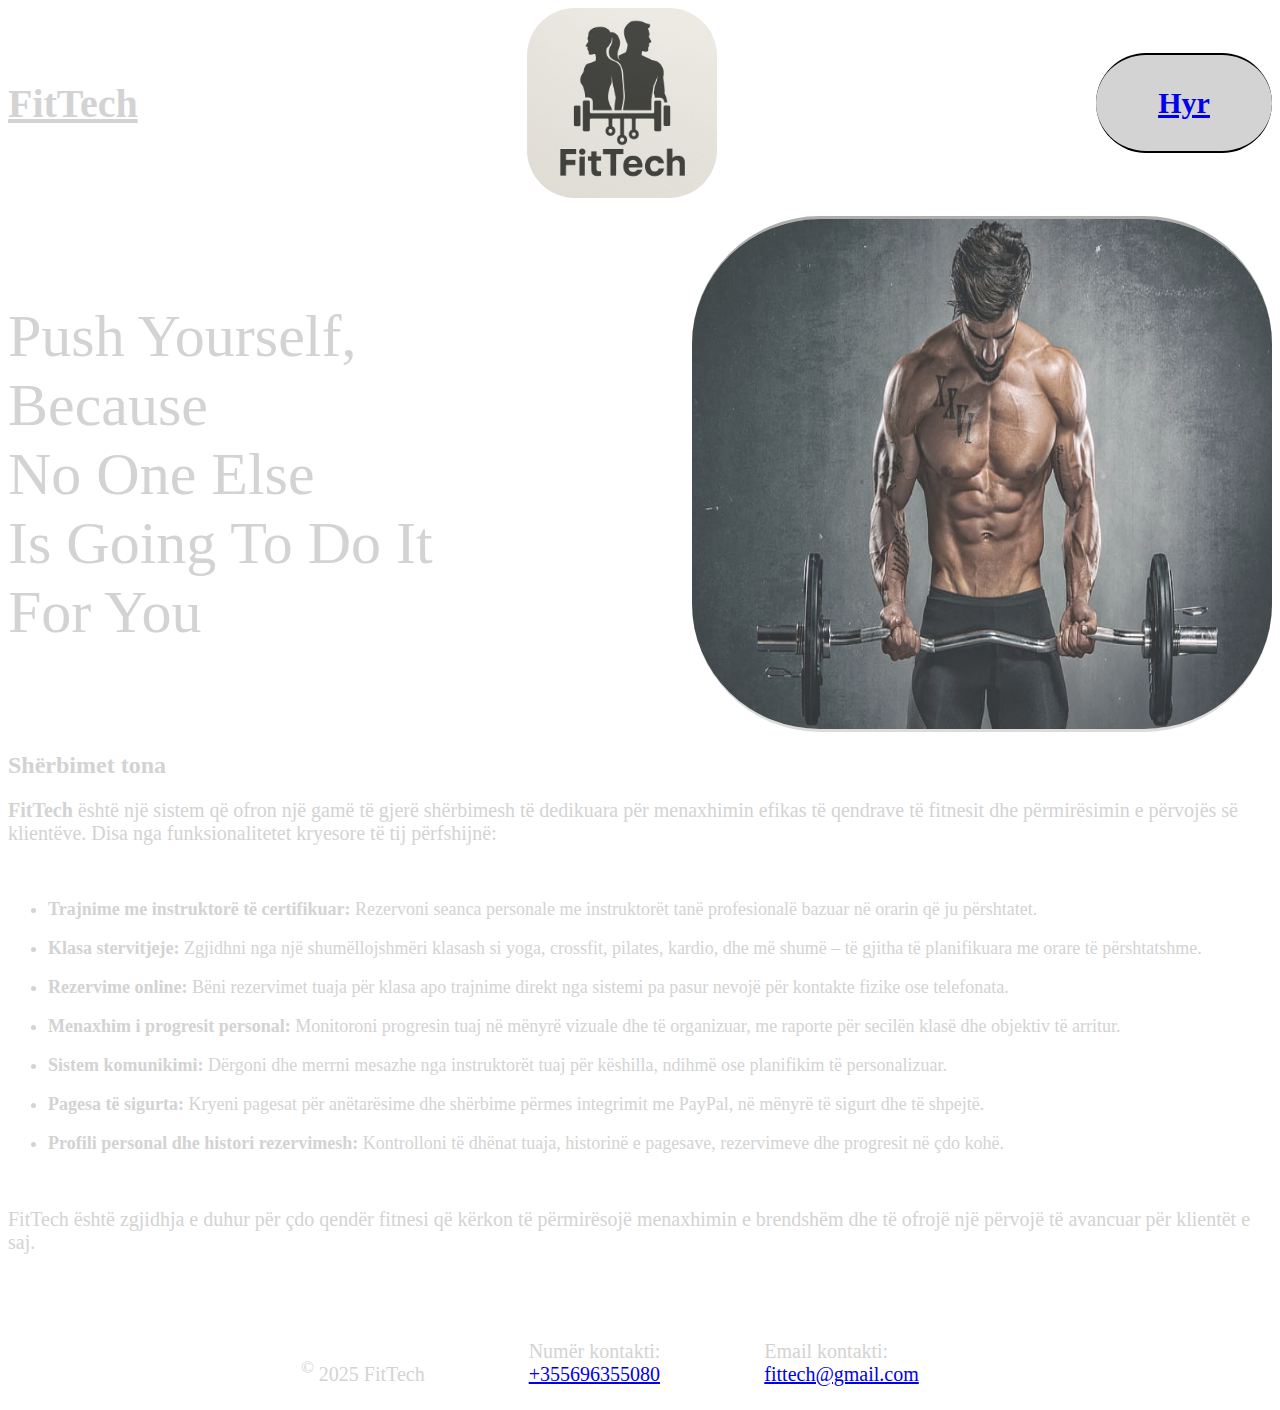
<file: index.html>
<!DOCTYPE html>
<html lang="en">
<head>
    <title>FitTech - Faqja kryesore</title>
    <meta charset="UTF-8">
    <meta name="viewport" content="width=device-width, initial-scale=1.0">
<link rel="stylesheet" href="Projekt.css">
</head>
<body>

    <header> 
        <h1>FitTech</h1>
        <img src="logo.jpg" alt="Imazh" style="margin-left: 30%;" />
        <button><a href="login.html"><h2>Hyr</h2></a></button>
    </header>   

    <br>

    <header>
    	<p>Push Yourself, Because <br>No One Else<br> Is Going To Do It<br> For You<br> </p>    
    	<img src="foto.jpg" style="width:580px; 
    								height:510px; 
    								border-radius: 8em; 
    								border-block-style: inset; 
    								border-block-end-color: lightgrey;
    								opacity: 0.8;
    								margin-right: 0%;">
    </header>

    <section>
        <h2 class="sherbimet">Shërbimet tona</h2>
        <p class="sherbime"><strong>FitTech</strong> është një sistem që ofron një gamë të gjerë shërbimesh të dedikuara për menaxhimin efikas të qendrave të fitnesit dhe përmirësimin e përvojës së klientëve. Disa nga funksionalitetet kryesore të tij përfshijnë:</p>

        <br>

       <ul class="sherbimeLista">
            <li class="sherbim"><strong>Trajnime me instruktorë të certifikuar:</strong> Rezervoni seanca personale me instruktorët tanë profesionalë bazuar në orarin që ju përshtatet.</li>
            <br>

            <li class="sherbim"><strong>Klasa stervitjeje:</strong> Zgjidhni nga një shumëllojshmëri klasash si yoga, crossfit, pilates, kardio, dhe më shumë – të gjitha të planifikuara me orare të përshtatshme.</li>   
            <br>

            <li class="sherbim"><strong>Rezervime online:</strong> Bëni rezervimet tuaja për klasa apo trajnime direkt nga sistemi pa pasur nevojë për kontakte fizike ose telefonata.</li>
            <br>

            <li class="sherbim"><strong>Menaxhim i progresit personal:</strong> Monitoroni progresin tuaj në mënyrë vizuale dhe të organizuar, me raporte për secilën klasë dhe objektiv të arritur.</li>
            <br>

            <li class="sherbim"><strong>Sistem komunikimi:</strong> Dërgoni dhe merrni mesazhe nga instruktorët tuaj për këshilla, ndihmë ose planifikim të personalizuar.</li>
            <br>

            <li class="sherbim"><strong>Pagesa të sigurta:</strong> Kryeni pagesat për anëtarësime dhe shërbime përmes integrimit me PayPal, në mënyrë të sigurt dhe të shpejtë.</li>
            <br>

            <li class="sherbim"><strong>Profili personal dhe histori rezervimesh:</strong> Kontrolloni të dhënat tuaja, historinë e pagesave, rezervimeve dhe progresit në çdo kohë.</li>
        </ul>
        
        <br>

        <p class="sherbime">FitTech është zgjidhja e duhur për çdo qendër fitnesi që kërkon të përmirësojë menaxhimin e brendshëm dhe të ofrojë një përvojë të avancuar për klientët e saj.</p>
    </section>

    <footer style="color: lightgrey;">
        <div style="margin-top: 50px;">

            <ul class="social">
                
                 <li class="cpy"><sup>&#169;</sup> 2025 FitTech
                 </li>


                <li class="contact-number">
                Numër kontakti:<br><a href="tel:+3556953080">+355696355080</a></li>

                <li class="address">Email kontakti:<br>
                <a href="mailto:fittech@gmail.com">fittech@gmail.com</a></li>

            </ul>
        </div>
    </footer>

</body>
</html>
</file>
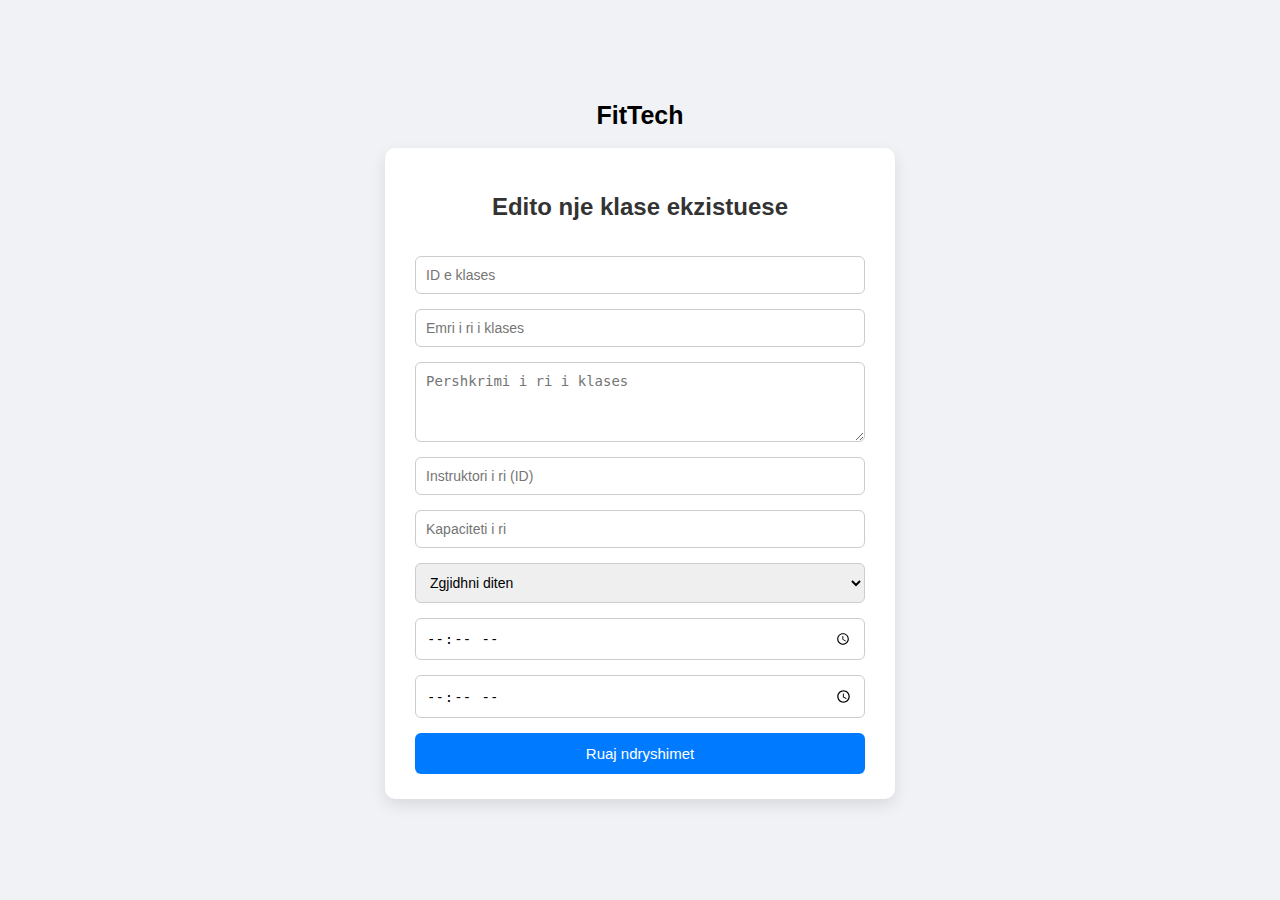
<file: edito_klase.html>
<!DOCTYPE html>
<html>
<head>
    <title>Edito klase</title>
    <style>
        body {
            font-family: Arial, sans-serif;
            background-color: #f0f2f5;
            margin: 0;
            padding: 0;
            display: flex;
            flex-direction: column;
            align-items: center;
            justify-content: center;
            height: 100vh;
        }

        h2 {
            color: #333;
            margin-bottom: 20px;
            font-size: 24px;
        }

        form {
            background-color: #fff;
            padding: 25px 30px;
            border-radius: 10px;
            box-shadow: 0 6px 16px rgba(0, 0, 0, 0.1);
            width: 100%;
            max-width: 450px;
            display: flex;
            flex-direction: column;
            gap: 15px;
        }

        input[type="text"],
        input[type="number"],
        input[type="time"],
        select,
        textarea {
            padding: 10px;
            border: 1px solid #ccc;
            border-radius: 6px;
            font-size: 14px;
            width: 100%;
            box-sizing: border-box;
        }

        textarea {
            resize: vertical;
            min-height: 80px;
        }

        button {
            padding: 12px;
            background-color: #007bff;
            color: white;
            font-size: 15px;
            border: none;
            border-radius: 6px;
            cursor: pointer;
            transition: background-color 0.3s;
        }

        button:hover {
            background-color: #0056b3;
        }
    </style>
</head>
<body>
   <div style="font-size: 25px; font-weight:bold ;">FitTech</div><br>
    <form action="edito_klase_process.php" method="POST">

        <h2 style="text-align: center;">Edito nje klase ekzistuese</h2>

        <input type="number" name="id_klase" placeholder="ID e klases" required>

    
        <input type="text" name="emer_klase" placeholder="Emri i ri i klases" required>

        
        <textarea name="pershkrimi" placeholder="Pershkrimi i ri i klases" required></textarea>

       
        <input type="number" name="id_instruktori" placeholder="Instruktori i ri (ID)" required>

        
        <input type="number" name="kapaciteti_max" placeholder="Kapaciteti i ri" required>

        <select name="dita" required>
    <option value="">Zgjidhni diten</option>
    <option value="E Hene">E hene</option>
    <option value="E Marte">E marte</option>
    <option value="E Merkure">E merkure</option>
    <option value="E Enjte">E enjte</option>
    <option value="E Premte">E premte</option>
    <option value="E Shtune">E shtune</option>
    <option value="E Diele">E diele</option>
         </select>

       <input type="time" name="ora_fillimit" required placeholder="Ora e fillimit">
       <input type="time" name="ora_mbarimit" required placeholder="Ora e mbarimit">

        <button type="submit">Ruaj ndryshimet</button>
    </form>
</body>
</html>
</file>
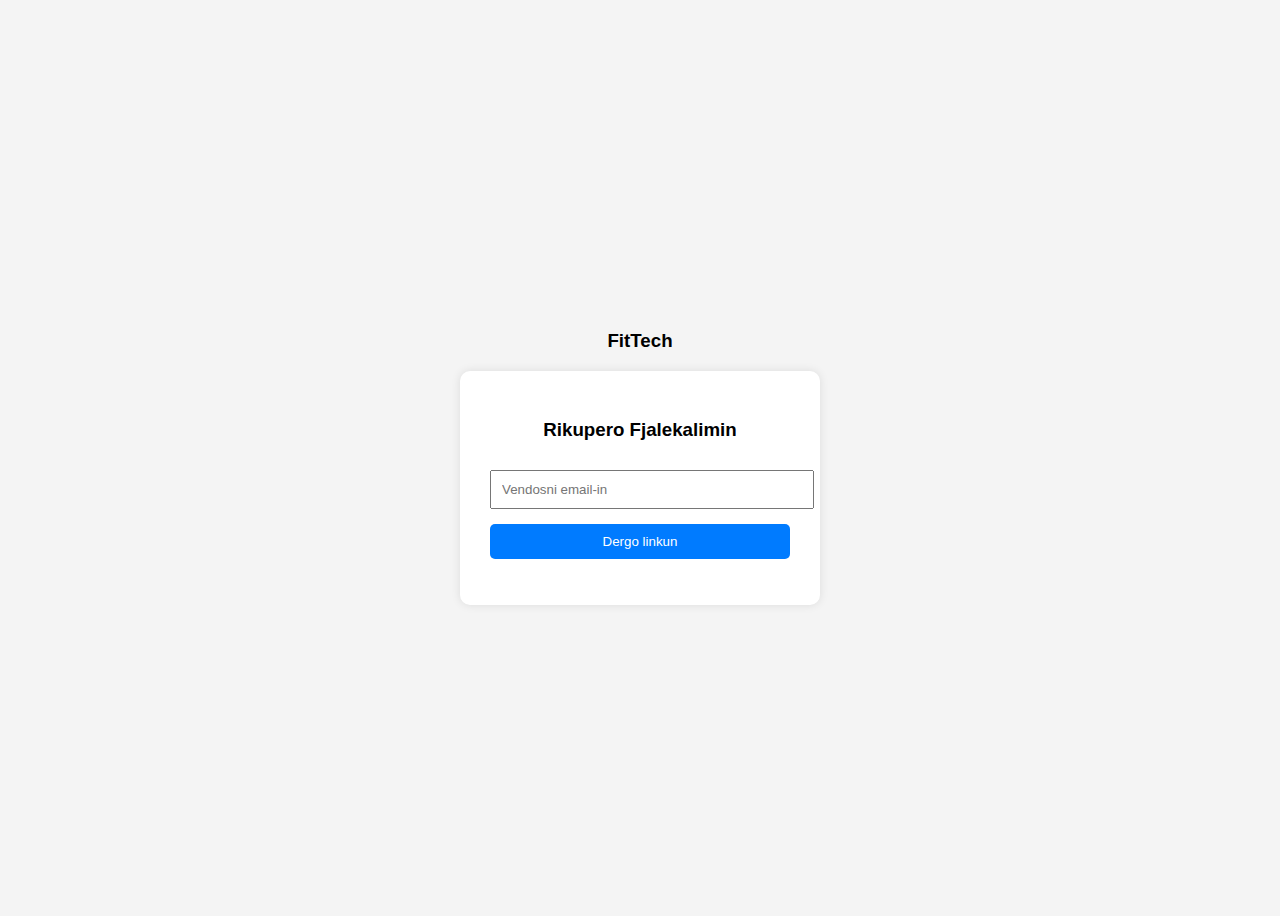
<file: forgot_password.html>
<!DOCTYPE html>
<html lang="sq">
<head>
  <meta charset="UTF-8">
  <title>Rikupero Fjalekalimin</title>
  <style>
    body {
      font-family: Arial;
      background-color: #f4f4f4;
      display: flex;
      justify-content: center;
      align-items: center;
      height: 100vh;
    }
    .login-container {
      background-color: #fff;
      padding: 30px;
      border-radius: 10px;
      box-shadow: 0 0 10px rgba(0,0,0,0.1);
      text-align: center;
      width: 300px;
    }
    input {
      width: 100%;
      padding: 10px;
      margin-top: 10px;
    }
    button {
      width: 100%;
      padding: 10px;
      margin-top: 15px;
      background-color: #007BFF;
      color: white;
      border: none;
      border-radius: 5px;
      cursor: pointer;
    }
    p#msg {
      margin-top: 15px;
      text-align: center;
    }
  </style>

</head>
<body>



  <form id="forgotForm">
    <h3 style="text-align:center; font-weight: bold">FitTech</h3>

    <div class="login-container">
    <h3>Rikupero Fjalekalimin</h3>
    <input type="email" id="email" name="email" placeholder="Vendosni email-in" required />
    <button type="submit">Dergo linkun</button>
    <p id="msg"></p>
  </form>
</div>

<script>

  document.getElementById("forgotForm").addEventListener("submit", ruaj);
  
  function ruaj(e) {

    e.preventDefault();

    const email = document.getElementById("email").value.trim();
    const msg = document.getElementById("msg");

    const xhr = new XMLHttpRequest();
    xhr.open("POST", "forgot_password_process.php", true);
    xhr.setRequestHeader("Content-Type", "application/x-www-form-urlencoded");

    xhr.onload = function() {

      msg.textContent = xhr.responseText;
      if(xhr.responseText.includes("dergua")){
        msg.style.color = 'green';
      } else{
        msg.style.color = 'red';
      }

    };

    xhr.send("email=" + encodeURIComponent(email));
  } 

</script>

</body>
</html>
</file>
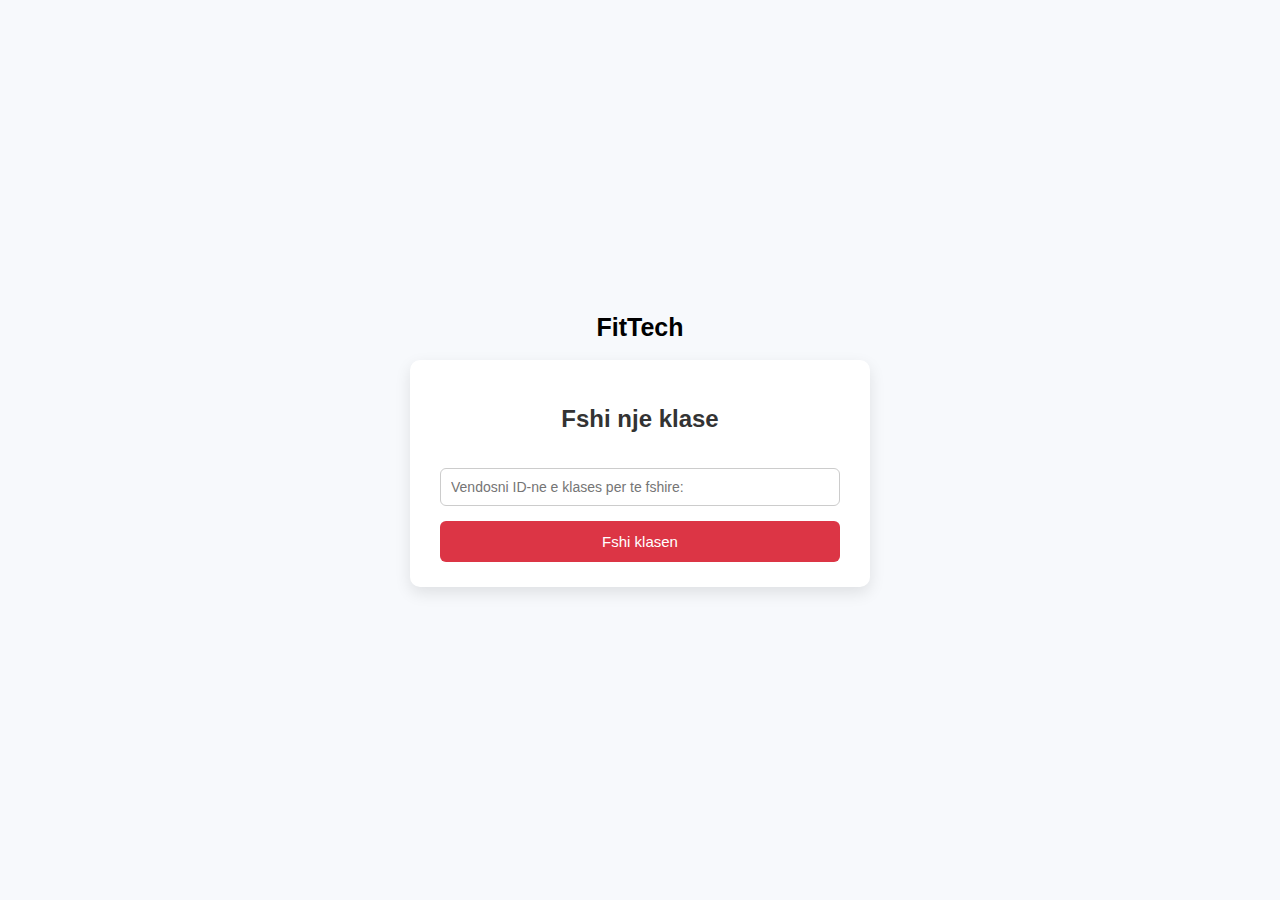
<file: fshi_klase.html>
<!DOCTYPE html>
<html>
<head>
    <title>Fshi klase</title> <style>
        body {
            font-family: Arial, sans-serif;
            background-color: #f7f9fc;
            margin: 0;
            padding: 0;
            height: 100vh;
            display: flex;
            flex-direction: column;
            align-items: center;
            justify-content: center;
        }

        h2 {
            color: #333;
            margin-bottom: 20px;
            font-size: 24px;
        }

        form {
            background-color: #fff;
            padding: 25px 30px;
            border-radius: 10px;
            box-shadow: 0 6px 16px rgba(0, 0, 0, 0.1);
            width: 100%;
            max-width: 400px;
            display: flex;
            flex-direction: column;
            gap: 15px;
        }


        input[type="number"] {
            padding: 10px;
            border: 1px solid #ccc;
            border-radius: 6px;
            font-size: 14px;
            width: 100%;
            box-sizing: border-box;
        }

        button {
            padding: 12px;
            background-color: #dc3545;
            color: white;
            font-size: 15px;
            border: none;
            border-radius: 6px;
            cursor: pointer;
            transition: background-color 0.3s ease;
        }

        button:hover {
            background-color: #c82333;
        }
    </style>

</head>
<body>
    <div style="font-size: 25px; font-weight:bold ;">FitTech</div><BR>
    <form action="fshi_klase_process.php" method="POST">
     
        <h2 style="text-align: center;">Fshi nje klase</h2>
        <input type="number" name="id_klase" placeholder="Vendosni ID-ne e klases per te fshire:" required>

        <button type="submit" onclick="return confirm('A jeni i sigurt qe doni te fshini kete klase?');">Fshi klasen</button>
    </form>
</body>
</html>
</file>
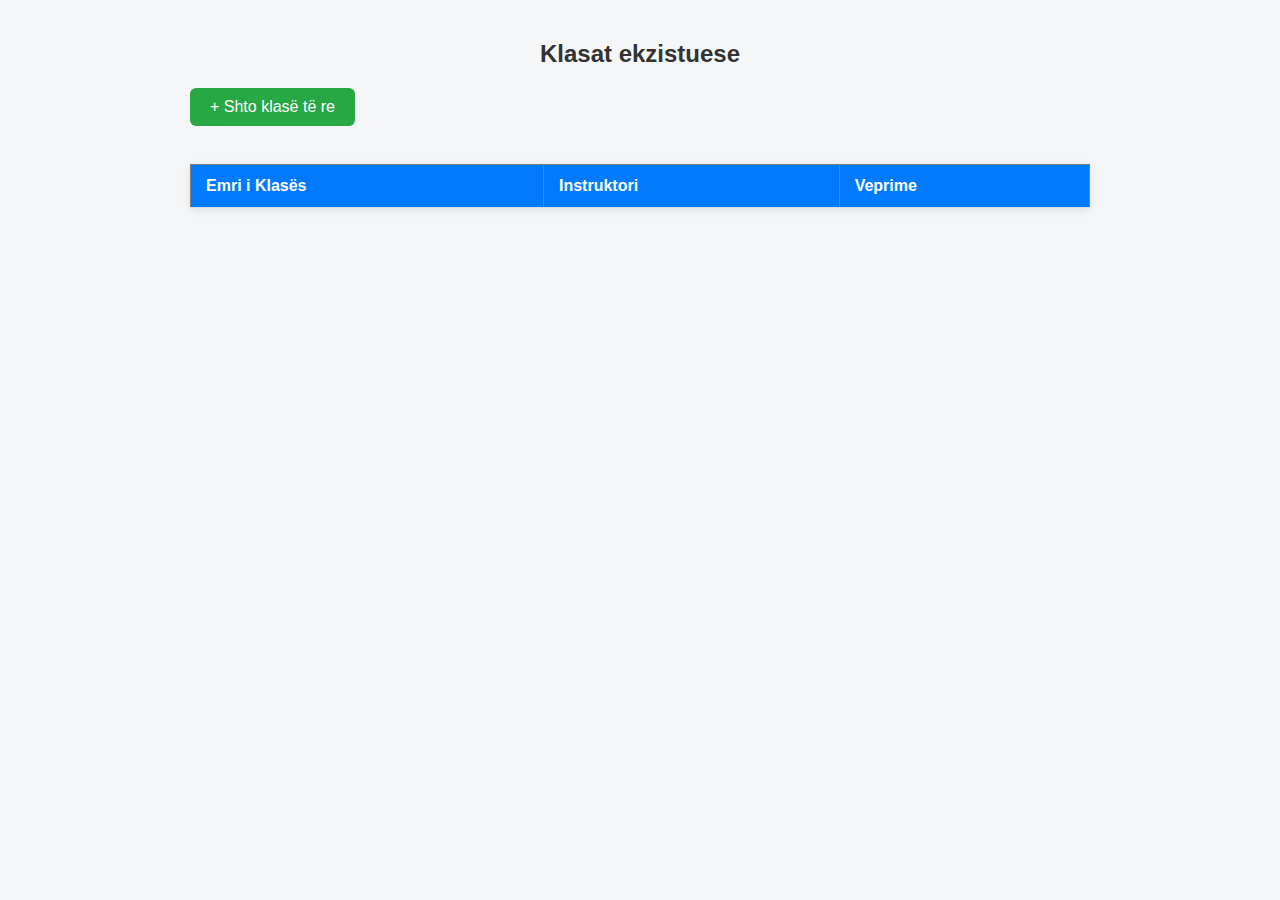
<file: klasa.html>
<!DOCTYPE html>
<html>
<head>
    <title>Menaxhimi i Klasave</title>
    <style>
        body {
            font-family: Arial, sans-serif;
            background-color: #f4f6f8;
            margin: 0;
            padding: 20px;
        }

        h2 {
            color: #333;
            text-align: center;
            margin-bottom: 20px;
        }

        a {
            display: inline-block;
            text-decoration: none;
            background-color: #28a745;
            color: white;
            padding: 10px 20px;
            border-radius: 6px;
            transition: background-color 0.3s;
            margin-bottom: 20px;
        }

        a:hover {
            background-color: #218838;
        }

        table {
            width: 100%;
            border-collapse: collapse;
            background-color: white;
            box-shadow: 0 2px 8px rgba(0, 0, 0, 0.1);
        }

        th, td {
            padding: 12px 15px;
            text-align: left;
            border-bottom: 1px solid #ddd;
        }

        th {
            background-color: #007bff;
            color: white;
        }

        tr:hover {
            background-color: #f1f1f1;
        }

        .container {
            max-width: 900px;
            margin: 0 auto;
        }
    </style>
</head>
<body>
    <div class="container">
    <h2>Klasat ekzistuese</h2>
    <a href="shto_klase.php">+ Shto klasë të re</a>
    <br><br>
     <table border=1>
        <tr>
            <th>Emri i Klasës</th>
            <th>Instruktori</th>
            <th>Veprime</th>
        </tr>
      </table>
     </div>
</body>
</html>
</file>
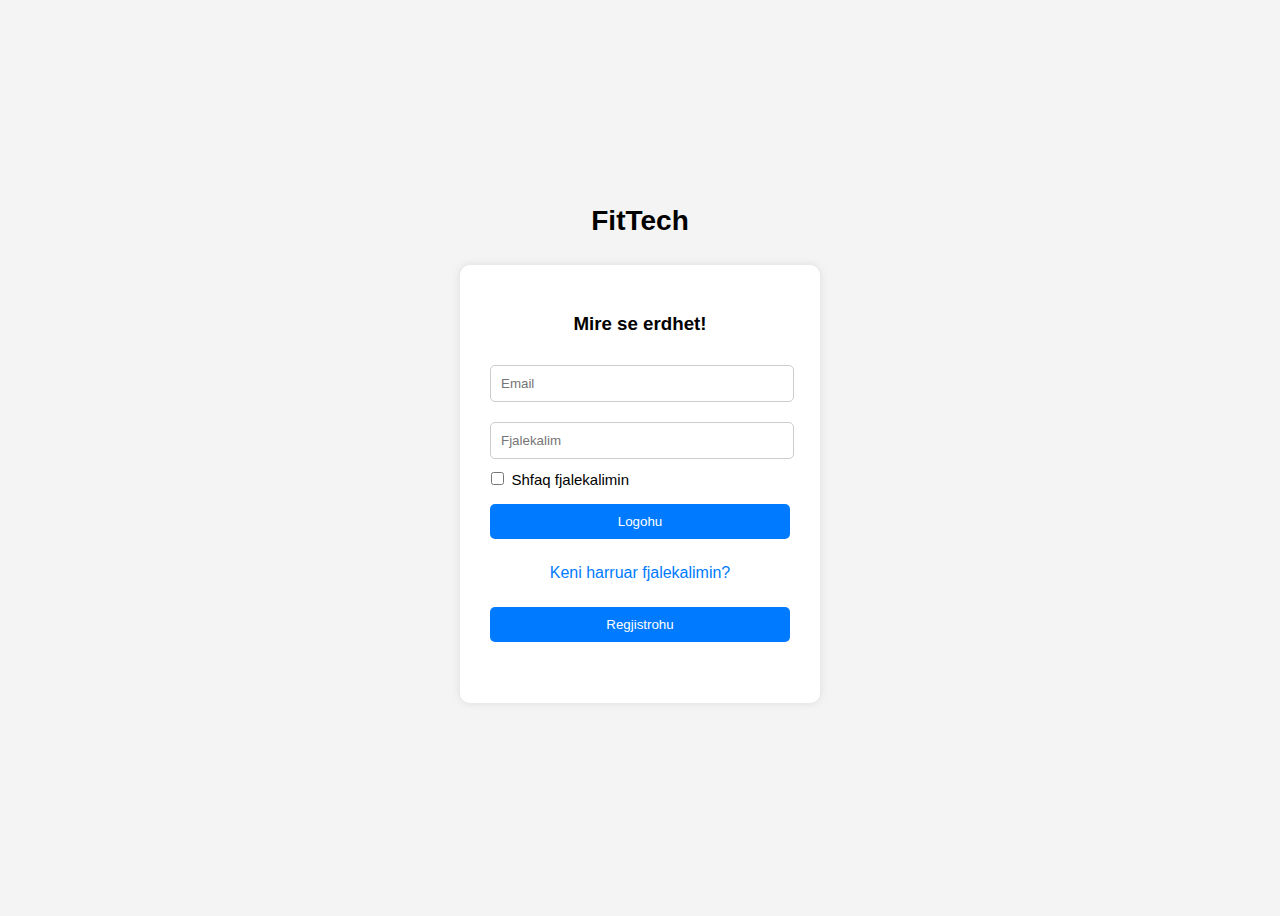
<file: login.html>
<!DOCTYPE html>
<html lang="en">
<head>
  <meta charset="UTF-8" />
  <meta name="viewport" content="width=device-width, initial-scale=1.0"/>
  <script src="https://code.jquery.com/jquery-3.6.0.min.js"></script>
  <title>Login - FitTech</title>
  <style>
    body {
      font-family: Arial, sans-serif;
      background-color: #f4f4f4;
      display: flex;
      flex-direction: column;
      align-items: center;
      justify-content: center;
      height: 100vh;
    }
    .login-container {
      background-color: #fff;
      padding: 30px;
      border-radius: 10px;
      margin-bottom: 10%;
      box-shadow: 0 0 10px rgba(0,0,0,0.1);
      text-align: center;
      width: 300px;
    }
    .login-container h3 {
      margin-bottom: 20px;
    }
    .login-container input[type="email"],
    .login-container input[type="password"],
    .login-container input[type="text"] {
      width: 94%;
      padding: 10px;
      margin: 10px 0;
      border: 1px solid #ccc;
      border-radius: 5px;
    }
    .login-container button {
      width: 100%;
      padding: 10px;
      margin: 15px 0;
      background-color: #007BFF;
      color: white;
      border: none;
      border-radius: 5px;
      cursor: pointer;
    }
    .login-container a {
      display: block;
      margin: 10px 0;
      color: #007BFF;
      text-decoration: none;
    }

   input#shfaqPass{

    margin-left: -160px;

   }

    #msg {
      margin-top: 15px;
      font-weight: bold;
      text-align: center;
    }
    #msg.success {
      color: green;
    }
    #msg.error {
      color: red;
    }
  </style>
</head>
<body>

  <form id="log">
    <h3 style="text-align:center; font-weight: bold; font-size: 28px;">FitTech</h3>

    <div class="login-container">
    <h3>Mire se erdhet!</h3>
      <input type="email" id="email" name="email" placeholder="Email" required /> 
      <input type="password" id="password" name="fjalekalim" placeholder="Fjalekalim" required minlength="6" /><br>
      <input type="checkbox" id="shfaqPass" onclick="shfaq()" />
      <span style="font-size: 15px; ">Shfaq fjalekalimin</span><br>

      <button type="submit">Logohu</button>
    </form>
    <a href="forgot_password.html">Keni harruar fjalekalimin?</a>
    <button type="button" onclick="window.location.href='register.html'">Regjistrohu</button>
    <p id="msg"></p>
  </div>

  <script>
    
$(document).ready(function () {

$("#log").on("submit", function (e) {
  e.preventDefault();

  const email = $("#email").val().trim();
  const password = $("#password").val().trim();
  const msg = $("#msg");

  msg.removeClass("success error");

  const emailRegex = /^[^\s@]+@[^\s@]+\.[^\s@]+$/;
  if (!emailRegex.test(email)) {
    msg.text("Email i pavlefshem!").addClass("error");
    return;
  }

  if (password.length < 6) {
    msg.text("Fjalekalimi duhet te kete te pakten 6 karaktere.").addClass("error");
    return;
  }

  $.ajax({
    url: "login_process.php",
    method: "POST",
    data: {
      email: email,
      fjalekalim: password
    },
    success: function (response) {
      const responseText = response.trim().toLowerCase();

      if (responseText.includes("sukses")) {
        msg.text("Identifikimi me sukses. Po ridrejtoheni...").addClass("success");

        setTimeout(() => {
          if (responseText.includes("admin")) {
            window.location.href = "profil_admin.php";
          } else if (responseText.includes("klient")) {
            window.location.href = "profil_klient.php";
          } else if (responseText.includes("instruktor")) {
            window.location.href = "profil_instruktor.php";
          } else {
            msg.text("Rol i panjohur!").removeClass("success").addClass("error");
          }
        }, 1000);

      } else {
        msg.text(response).addClass("error");
      }
    },
    error: function () {
      msg.text("Gabim gjate kerkeses!").addClass("error");
    }
  });
});

$("#shfaqPass").on("click", function () {
  const input = $("#password");
  if (input.attr("type") === "password") {
    input.attr("type", "text");
  } else {
    input.attr("type", "password");
  }
});

});

</script>

</body>
</html>
</file>
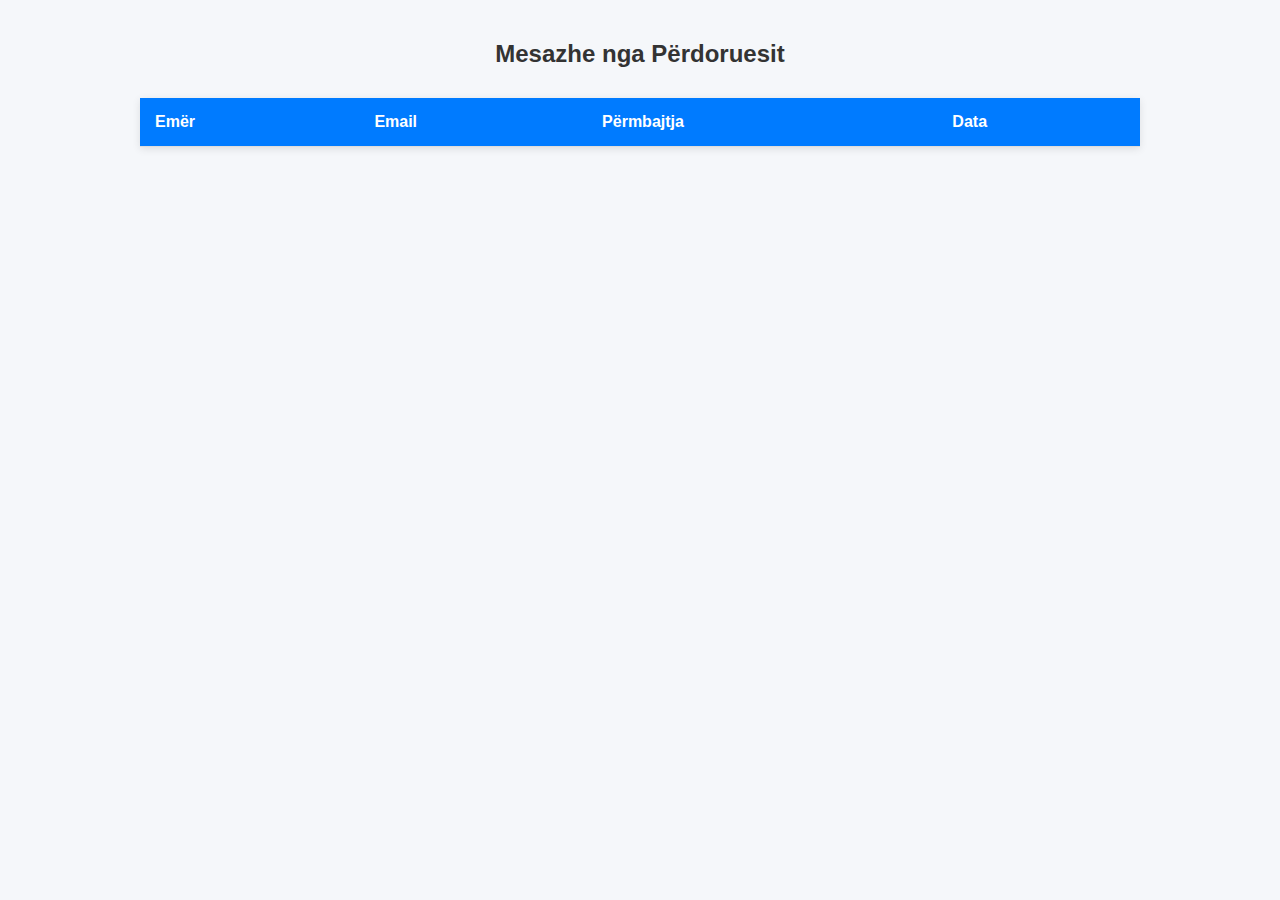
<file: msg.html>
<!DOCTYPE html>
<html lang="sq">
<head>
    <meta charset="UTF-8">
    <title>Mesazhet e Perdoruesve</title>
    <style>
        body {
            font-family: 'Segoe UI', Tahoma, Geneva, Verdana, sans-serif;
            background-color: #f5f7fa;
            margin: 0;
            padding: 20px;
        }

        h2 {
            text-align: center;
            color: #333;
            margin-bottom: 30px;
        }

        table {
            width: 100%;
            border-collapse: collapse;
            background-color: white;
            box-shadow: 0 2px 8px rgba(0, 0, 0, 0.1);
        }

        th, td {
            padding: 15px;
            text-align: left;
            border-bottom: 1px solid #ddd;
        }

        th {
            background-color: #007bff;
            color: white;
        }

        tr:hover {
            background-color: #f1f1f1;
        }

        .container {
            max-width: 1000px;
            margin: auto;
        }
    </style>
</head>
<body>
    <div class="container">
        <h2>Mesazhe nga Përdoruesit</h2>
        <table>
            <tr>
                <th>Emër</th>
                <th>Email</th>
                <th>Përmbajtja</th>
                <th>Data</th>
            </tr>
            <!-- Rreshta të mesazheve do të shtohen këtu -->
        </table>
    </div>
</body>
</html>
</file>
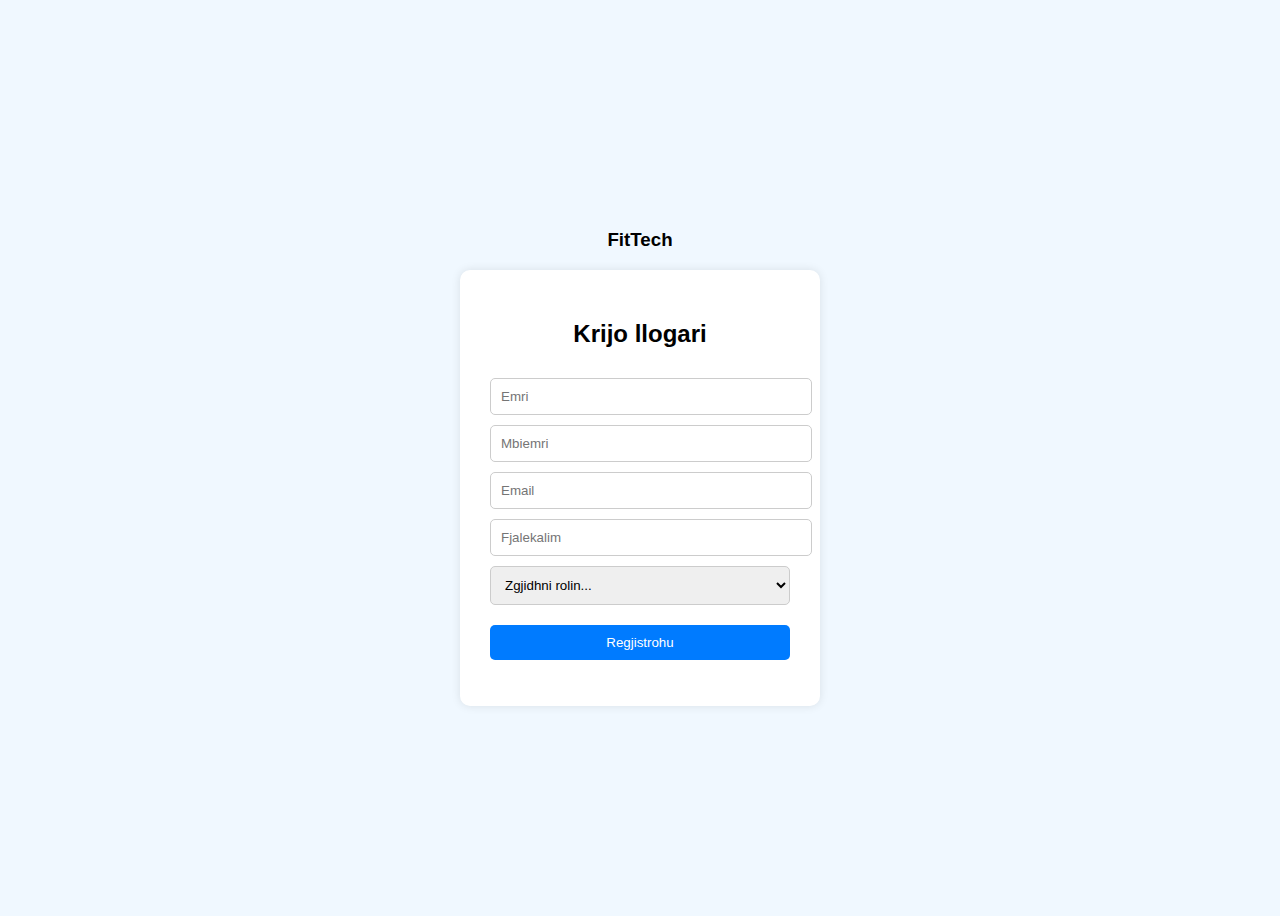
<file: register.html>
<!DOCTYPE html>
<html lang="sq">
<head>
  <meta charset="UTF-8">
  <meta name="viewport" content="width=device-width, initial-scale=1.0">
  <title>Regjistrimi - FitTech</title>
  <style>
    body {
      font-family: Arial, sans-serif;
      background-color: aliceblue;
      display: flex;
      justify-content: center;
      align-items: center;
      height: 100vh;
    }
    .rregjistrohu {
      background-color: white;
      padding: 30px;
      border-radius: 10px;
      width: 300px;
      box-shadow: 0 0 10px rgba(0,0,0,0.1);
    }
    .rregjistrohu h2 {
      text-align: center;
      margin-bottom: 20px;
    }
    input, select {
      width: 100%;
      padding: 10px;
      margin-top: 10px;
      border-radius: 5px;
      border: 1px solid #ccc;
    }
    button {
      width: 100%;
      padding: 10px;
      margin-top: 20px;
      background-color: #007BFF;
      color: white;
      border: none;
      border-radius: 5px;
      cursor: pointer;
    }
    #msggabim {
      color: red;
      margin-top: 10px;
    }
    #msgsakte {
      color: green;
      text-align: center;
      margin-top: 10px;
    }
  </style>
</head>
<body>

  <form id="registerForm" method="post">
    <h3 style="text-align:center; font-weight: bold">FitTech</h3>

    <div class="rregjistrohu">
      <h2>Krijo llogari</h2>
      <input type="text" id="emri" name="emer" placeholder="Emri" required>
      <input type="text" id="mbiemri" name="mbiemer" placeholder="Mbiemri" required>
      <input type="email" id="email" name="email" placeholder="Email" required>
      <input type="password" id="password" name="fjalekalim" placeholder="Fjalekalim" required minlength="6">
      <select id="roli" name="roli" required>
        <option value="" disabled selected>Zgjidhni rolin...</option>
        <option value="klient">Klient</option>
        <option value="instruktor">Instruktor</option>
        <option value="admin">Admin</option>
      </select>
      <button type="submit">Regjistrohu</button>
      <p id="msggabim"></p>
      <p id="msgsakte"></p>
    </div>
    
  </form>

  <script>
    document.getElementById("registerForm").addEventListener("submit", ruaj);
    
    function ruaj(e) {

      e.preventDefault();

      const emri = document.getElementById("emri").value.trim();
      const mbiemri = document.getElementById("mbiemri").value.trim();
      const email = document.getElementById("email").value.trim();
      const password = document.getElementById("password").value.trim();
      const roli = document.getElementById("roli").value;
      const errorMsg = document.getElementById("msggabim");
      const successMsg = document.getElementById("msgsakte");

      let errors=[];

      if (emri.length === 0) errors.push("Ju lutem plotesoni fushen per emrin");
      if (mbiemri.length === 0) errors.push("Ju lutem ploteson fushen per mbiemrin");

      const emailRegex = /^[^\s@]+@[^\s@]+\.[^\s@]+$/;
      if (!emailRegex.test(email)) errors.push("Email i pavlefshem.");

      if (password.length < 6) errors.push("Fjalekalimi duhet te kete te pakten 6 karaktere.");
      if (!roli) errors.push("Ju lutem zgjidhni rolin tuaj!");

      if (errors.length > 0) {
        errorMsg.innerHTML = errors.join("<br>");
        successMsg.textContent = "";
        return;
      }

      const formData = new FormData();
      formData.append("emer", emri);
      formData.append("mbiemer", mbiemri);
      formData.append("email", email);
      formData.append("password", password);
      formData.append("roli", roli);

      const xhr = new XMLHttpRequest();
      xhr.open("POST", "register_process.php", true);

      xhr.onload = function () {
        if (xhr.status === 200) {
          if (xhr.responseText.includes("Ju u regjistruat me sukses!")) {
            successMsg.textContent = xhr.responseText;
            errorMsg.textContent = "";
            document.getElementById("registerForm").reset();
            setTimeout(() => {
              window.location.href = "login.html";
            }, 1000);

          } else {
            errorMsg.innerHTML = xhr.responseText;
            successMsg.textContent = "";
          }
        } else {
          errorMsg.textContent = "Gabim gjate regjistrimit!";
          successMsg.textContent = "";
        }
      };

      xhr.send(formData);

    }

  </script>
</body>
</html>
</file>
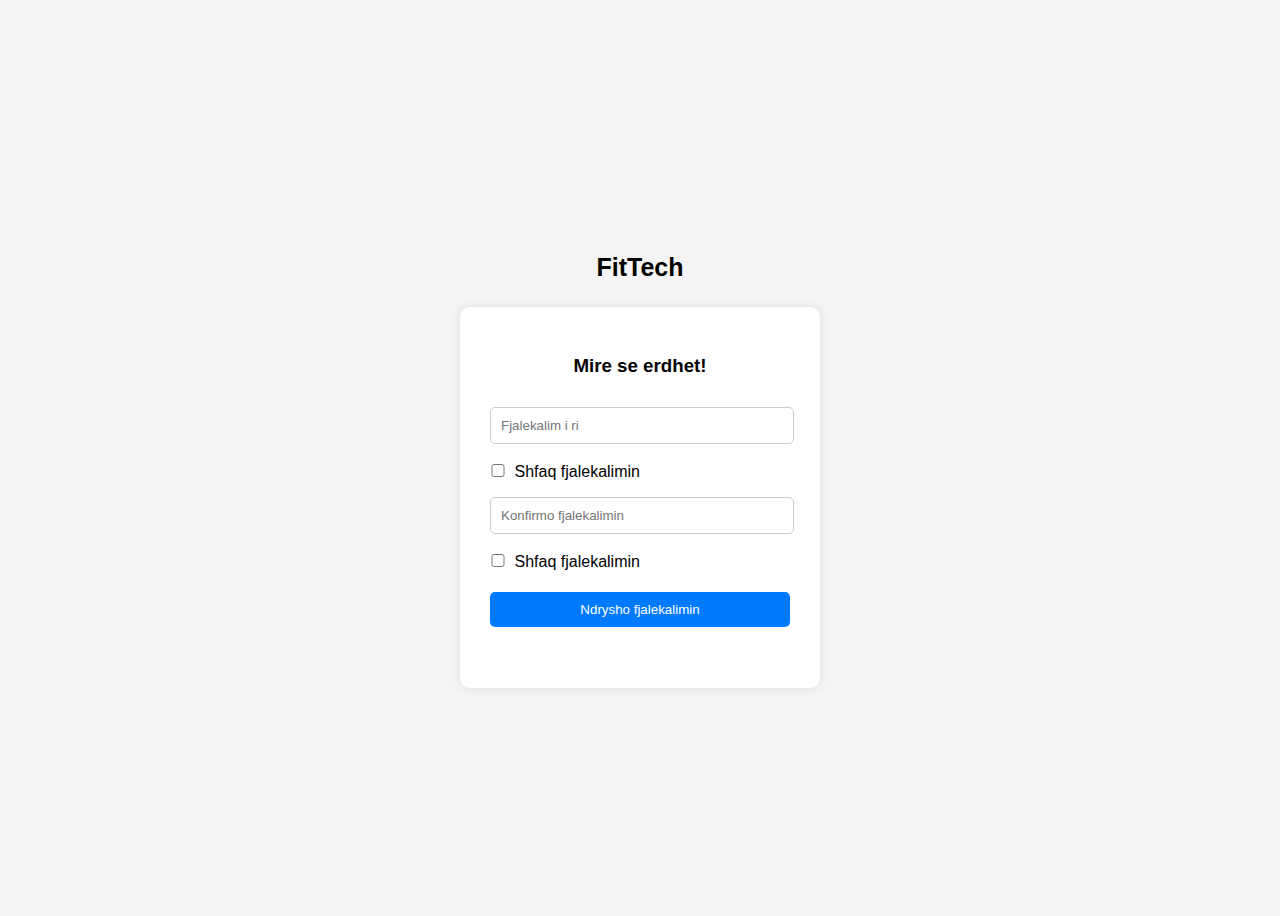
<file: reset_password.html>
<!DOCTYPE html>
<html lang="en">
<head>
  <meta charset="UTF-8">
  <meta name="viewport" content="width=device-width, initial-scale=1.0">
  <title>Reset fjalekalimi</title>
  <script src="https://code.jquery.com/jquery-3.6.0.min.js"></script>

  <style>
    
    body {
      font-family: Arial;
      background-color: #f4f4f4;
      display: flex;
      justify-content: center;
      align-items: center;
      height: 100vh;
      animation: fadeIn 1s ease-in;
    }

    @keyframes fadeIn {
      from { opacity: 0; }
      to { opacity: 1; }
    }
    
    .form-container {
      background-color: #fff;
      padding: 30px;
      border-radius: 10px;
      box-shadow: 0 0 10px rgba(0,0,0,0.1);
      text-align: center;
      width: 300px;
    }

    .form-container h3 {
      margin-bottom: 20px;
    }
    
    .form-container input[type="password"]{
      width: 94%;
      padding: 10px;
      margin: 10px 0;
      border: 1px solid #ccc;
      border-radius: 5px;
    }

    input#shfaqPass{

       margin-left: -280px;

    }

    input#shfaqPassConfirm{

       margin-left: -280px;

     }

    input {
      width: 92%;
      padding: 10px;
      margin: 10px 0;
      border: 1px solid #ccc;
      border-radius: 5px;
    }

    
.form-container button {
      width: 100%;
      padding: 10px;
      margin: 15px 0;
      background-color: #007BFF;
      color: white;
      border: none;
      border-radius: 5px;
      cursor: pointer;
    }
    
    #msg {
      margin-top: 10px;
      font-weight: bold;
      text-align: center;
    }
    
  </style>

</head>
  
<body>

    <form id="resetForm">
    <h3 style="text-align:center; font-weight: bold; font-size: 25px;">FitTech</h3>

    <div class="form-container">
        <h3>Mire se erdhet!</h3>

        <input type="password" id="newPassword" name="fjalekalim" placeholder="Fjalekalim i ri" required minlength="6" />
<label style=" align-items: center; gap: 5px; margin-bottom: 10px;">
  <input type="checkbox" id="shfaqPass" onclick="shfaq()" />
  <span style="margin-left: -42%;">Shfaq fjalekalimin</span>
</label>

<input type="password" id="confirmPassword" name="fjalekalim" placeholder="Konfirmo fjalekalimin" required minlength="6" />
<label style=" align-items: center; gap: 5px;">
  <input type="checkbox" id="shfaqPassConfirm" onclick="shfaq2()" />
  <span style="margin-left: -42%;">Shfaq fjalekalimin</span>
</label>
    
        </form>

    <button type="submit">Ndrysho fjalekalimin</button>
  </form>
  <p id="msg"></p>
</div>

<script>

 $(document).ready(function () {

    $("#resetForm").on("submit", function (e) {
      e.preventDefault();

      const token = new URLSearchParams(window.location.search).get("kodi_reset");
      const password = $("#newPassword").val().trim();
      const confirmPassword = $("#confirmPassword").val().trim();
      const msg = $("#msg");

      msg.text(""); 
      msg.css("color", "red");

      if (password.length < 6) {
        msg.text("Fjalekalimi duhet te kete te pakten 6 karaktere.");
        return;
      }

      if (password !== confirmPassword) {
        msg.text("Fjalekalimet nuk perputhen.");
        return;
      }

      $.ajax({
        url: "reset_process.php",
        type: "POST",
        data: {
          kodi_reset: token,
          password: password
        },
        success: function (response) {
          msg.text(response);

          if (response.toLowerCase().includes("sukses")) {
            msg.css("color", "green");

            setTimeout(() => {
              window.location.href = "login.html";
            }, 1000);

          } else {
            msg.css("color", "red");
          }
        },
        error: function () {
          msg.text("Gabim gjate ndryshimit te fjalekalimit.");
          msg.css("color", "red");
        }
      });
    });

    $("#shfaqPass").on("click", function () {
      const field = $("#newPassword");
      field.attr("type", field.attr("type") === "password" ? "text" : "password");
    });

    $("#shfaqPassConfirm").on("click", function () {
      const field = $("#confirmPassword");
      field.attr("type", field.attr("type") === "password" ? "text" : "password");
    });
  });

  
</script>

</body>


</html>
</file>
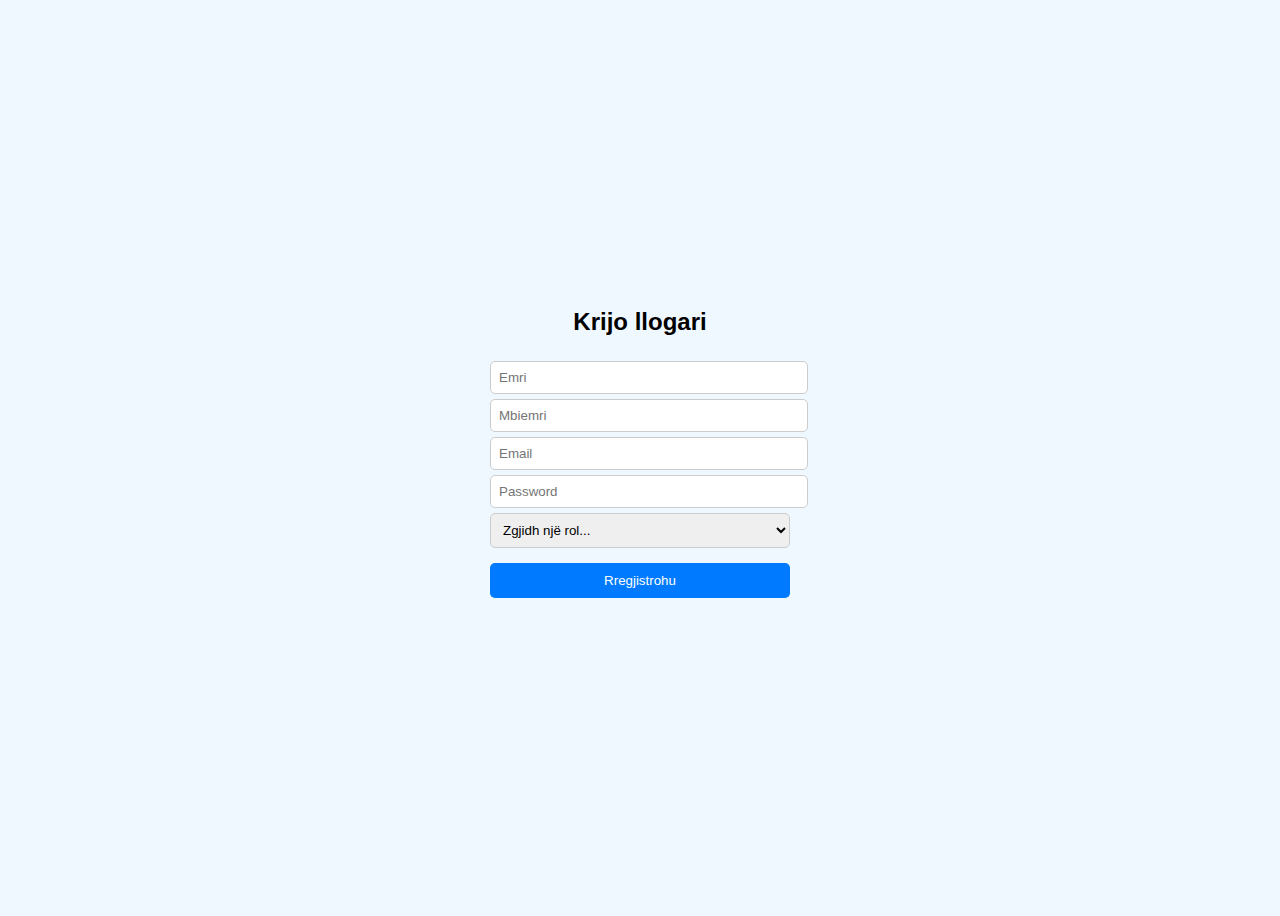
<file: rregjistrohu.html>
<!DOCTYPE html>
<html lang="en">
<head>
    <meta charset="UTF-8">
    <meta name="viewport" content="width=device-width, initial-scale=1.0">
    <title>Document</title>
    <style>
    body{
        font-family: arial,sans-serif;
        background-color: aliceblue;
        display:flex ;
        justify-content: center;
        align-items: center;
        height: 100vh;
    }
   .rregjistrohu{
    background-color: aliceblue;
    padding: 30px;
    border-radius: 10px;
    text-align: center;
    width: 300px; ;
    margin-bottom: 15px;
   }
   .rregjistrohu h2{
    text-align: center;
   }
   input,select{
    width: 100%;
    padding: 8px;
    margin-top: 5px;
    border-radius: 5px;
    border: 1px solid #ccc;
   }
    .rregjistrohu button{
        
      width: 100%;
      padding: 10px;
      margin: 15px 0;
      background-color: #007BFF;
      color: white;
      border: none;
      border-radius: 5px;
      cursor: pointer;
    }
    
    </style>
</head>
<body>
    <form action="rregjistrohu" method="post">
    <div class="rregjistrohu">
        <h2>Krijo llogari</h2>
        <input type="text" id="emri" name="emri" placeholder="Emri" required>
        <input type="text" id="mbiemri" name="mbiemri" placeholder="Mbiemri" required>
        <input type="email" id="email" name="email" placeholder="Email" required>
        <input type="password" id="password" name="password" placeholder="Password" required minlength="6">
        <select id="roli" name="roli" required>
            <option value="" disabled selected>Zgjidh një rol...</option>
            <option value="klient">Klient</option>
            <option value="instruktore">Instruktore</option>
            <option value="admin">Admin</option>
          </select>
          <button type="submit">Rregjistrohu</button>
    </div>
    </form>
    <p id="msggabim"></p>
    <p id="msgsakte"></p>
    
    <script>
     document.getElementById("registerForm").addEventListener("submit", dergo);
        
    function (e) {
      const emri = document.getElementById("emri").value.trim();
      const mbiemri = document.getElementById("mbiemri").value.trim();
      const email = document.getElementById("email").value.trim();
      const password = document.getElementById("password").value.trim();
      const roli = document.getElementById("roli").value;
      const msggabim = document.getElementById("msggabim");
      const msgsakte= document.getElementById("msgsakte");

      let errors = [];

      // Validim emri dhe mbiemri
      if (emri.length < 0) errors.push("Vendos emrin.");
      if (mbiemri.length < 0) errors.push("Vendos mbiemrin.");

      // Validim email
      const emailRegex = /^[^\s@]+@[^\s@]+\.[^\s@]+$/;
      if (!emailRegex.test(email)) errors.push("Email i pavlefshëm.");

      // Validim fjalëkalimi
      if (password.length < 6) errors.push("Fjalëkalimi duhet të ketë të paktën 6 karaktere.");

      // Validim roli
      if (!roli) errors.push("Ju lutem zgjidhni një rol.");

      if (errors.length > 0) {
        msggabim.innerHTML = errors.join("<br>");
        msgsakte.textContent = "";
        return;
      }
       // AJAX me objekt XMLHttpRequest
       const xhr = new XMLHttpRequest();
      xhr.open("POST", "/rregjistrohu", true);
      xhr.setRequestHeader("Content-Type", "application/json;charset=UTF-8");

      xhr.onreadystatechange = function () {
        if (xhr.readyState === 4) {
          if (xhr.status === 200) {
            successMsg.textContent = xhr.responseText;
            errorMsg.textContent = "";
            document.getElementById("registerForm").reset(); // pastro formën
          } else {
            errorMsg.textContent = "Gabim gjatë regjistrimit!";
            successMsg.textContent = "";
          }
        }
      };

      const data = JSON.stringify({ emri, mbiemri, email, password, roli });
      xhr.send(data);
    }
   
    </script>
</body>
</html>
</file>
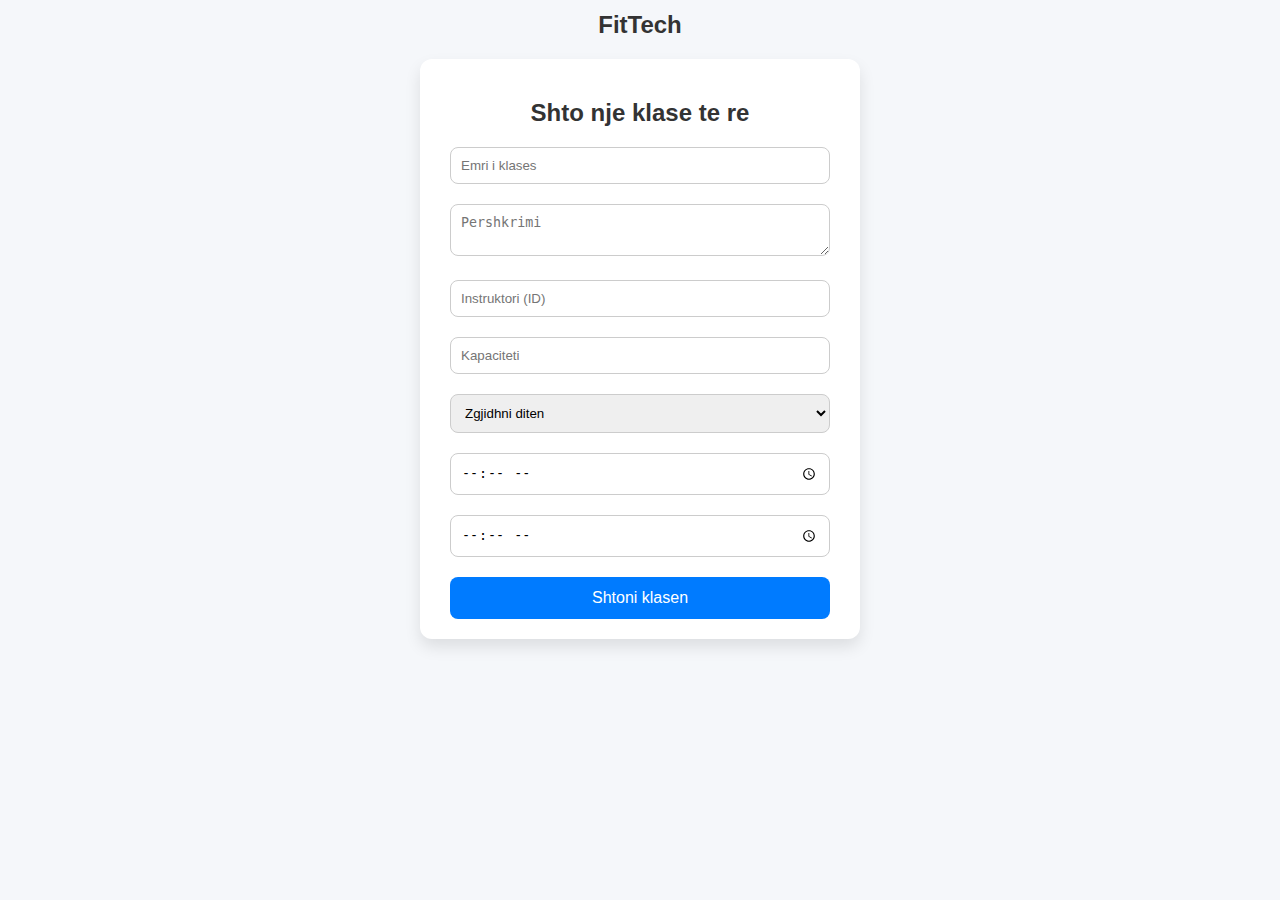
<file: shto_klase.html>
<!DOCTYPE html>
<html>
<head>
    <title>Shto klase</title> <style>

        body {
            font-family: Arial, sans-serif;
            background: #f5f7fa;
            display: flex;
            justify-content: center;
            flex-direction: column;
            align-items: center;
            text-align: center;
            height: 100px;
            margin-top: 20%;

        }

        form {
            background-color: white;
            padding: 20px;
            border-radius: 12px;
            box-shadow: 0 8px 16px rgba(0, 0, 0, 0.1);
            width: 100%;
            max-width: 400px;
           
            
        }

        h2 {
            text-align: center;
            margin-bottom: 20px;
            color: #333;
        }

        

        input[type="text"],
        input[type="number"],
        select,
        input[type="time"],       
        textarea {
            width: 95%;
            padding: 10px;
            margin-bottom: 2px;
            border: 1px solid #ccc;
            border-radius: 8px;
            box-sizing: border-box;
            transition: border 0.3s;
        }

        input:focus,
        textarea:focus {
            border-color: #007bff;
            outline: none;
        }

        button {
            width: 95%;
            background-color: #007bff;
            color: white;
            padding: 12px;
            border: none;
            border-radius: 8px;
            font-size: 16px;
            cursor: pointer;
            transition: background 0.3s;
        }

        button:hover {
            background-color: #0056b3;
        }

      

    </style>

</head>
<body>
    
   <br>
        <div>
        <h2>FitTech</h2>
        </div>

    <form action="shto_klase_process.php" method="POST">

       
        <h2>Shto nje klase te re</h2>
       
        
        <input type="text" name="emer_klase" required placeholder="Emri i klases"><br><br>

        
        <textarea name="pershkrimi" required placeholder="Pershkrimi"></textarea><br><br>

        <input type="number" name="id_instruktori" required placeholder="Instruktori (ID)"><br><br>

        
        <input type="number" name="kapaciteti_max" required placeholder="Kapaciteti"><br><br>

        <select name="dita" required>
    <option value="">Zgjidhni diten</option>
    <option value="E Hene">E hene</option>
    <option value="E Marte">E marte</option>
    <option value="E Merkure">E merkure</option>
    <option value="E Enjte">E enjte</option>
    <option value="E Premte">E premte</option>
    <option value="E Shtune">E shtune</option>
    <option value="E Diele">E diele</option>
         </select><br><br>

       <input type="time" name="ora_fillimit" required placeholder="Ora fillimit"><br><br>
       <input type="time" name="ora_mbarimit" required placeholder="Ora mbarimit"><br><br>


        <button type="submit">Shtoni klasen</button>
    </form>
</body>
</html>
</file>
<file: Projekt.css>
body{
    background-image: url(https://upload.wikimedia.org/wikipedia/commons/e/e4/StarfieldSimulation.gif);
  }

  header {
      display: flex;
      align-items: center;
  }
  
  h1 {
      color: lightgrey;
      margin-right: 10px; 
      font-size: 40px;
      font-family: cursive;
      text-decoration: underline;
  }

  img {
      max-width: 100%;
      height: auto; 
      margin-left: 20%;
      width: 190px;
      border-radius: 3em;
      opacity: 0.8;


  }
 
  button{
      background-color: lightgrey;
      border-style: double;
      border-inline: red;
      font-size: 20px;
      font-family: cursive;
      color: darkred;
      border-radius: 60em;
      text-decoration: underline;
      margin-left: 30%;
      width: 200px;
      height: 100px;
  }

  p{
      color: lightgrey;
      font-family: cursive;
      font-size: 60px;

  }

h2.sherbimet{
      font-family: cursive;
    color:lightgrey;
          }

  p.sherbime{
    color: lightgrey;
    font-family: cursive;
    font-size: 20px;

}

h3{
    text-align: center;
    font-size: 24px;
}

h5{
    margin-right: 20px;
    font-family: sans-serif;
    font-size: 20px;
    margin-left: 45px;
}

.social {
    list-style: none;
}

ul.sherbimeLista{

color:lightgrey;

}

.sherbim {
  
  font-size: 18px;
  
}

.social li {
    display: inline-block;
}


.cpy,
.address,
.contact-number {
    font-size: 20px;
    margin-right: 100px; 
}

.contact-number {
    font-size: 20px;
    font-family: Georgia;
}

footer {
    display: flex;
    justify-content: center;
    align-items: center;
    flex-wrap: wrap; 
}
</file>
